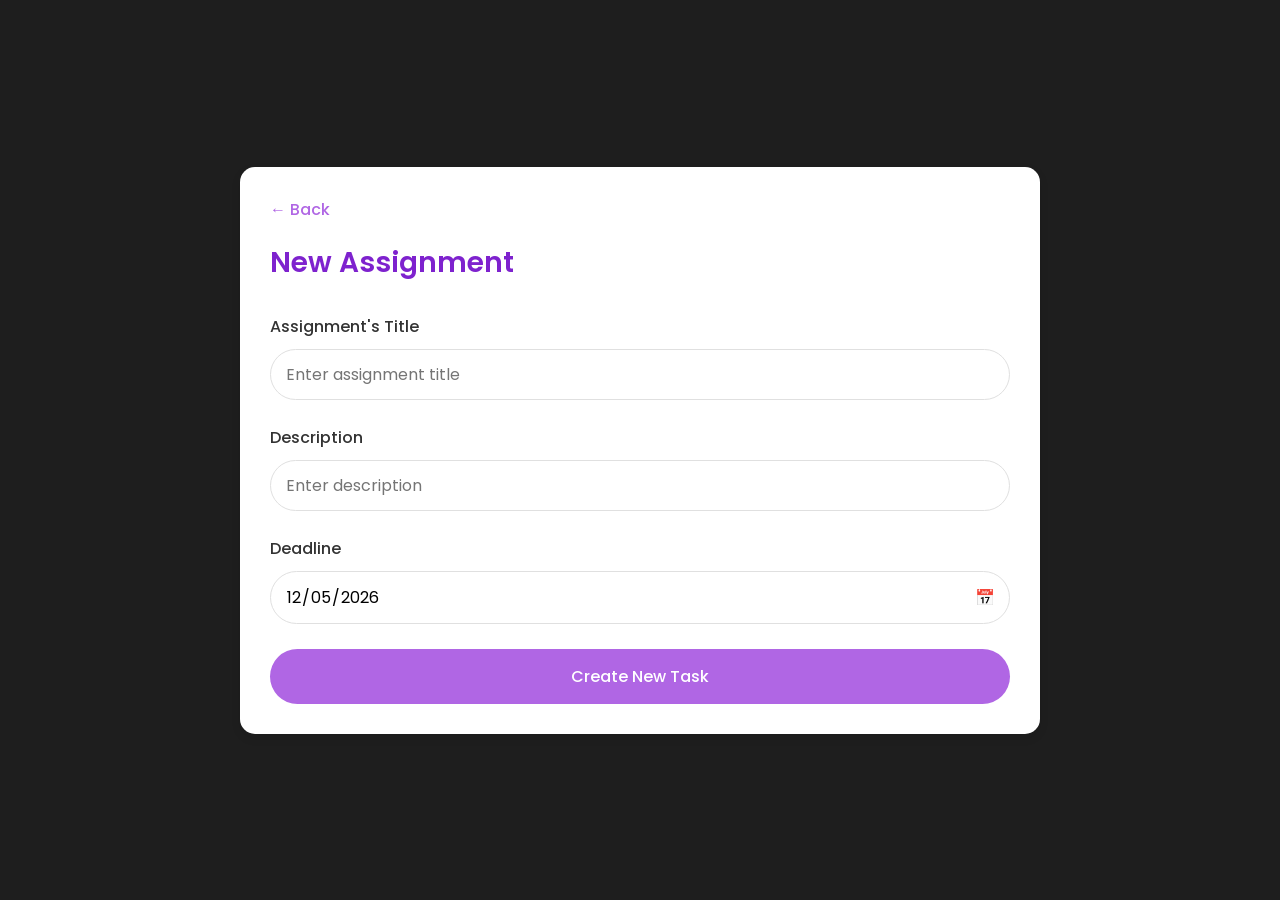
<file: todo.html>
<!DOCTYPE html>
<html lang="en">
<head>
    <meta charset="UTF-8">
    <meta name="viewport" content="width=device-width, initial-scale=1.0">
    <title>New Assignment | Todo List</title>
    <link rel="preconnect" href="https://fonts.googleapis.com">
    <link rel="preconnect" href="https://fonts.gstatic.com" crossorigin>
    <link href="https://fonts.googleapis.com/css2?family=Poppins:wght@300;400;500;600;700&display=swap" rel="stylesheet">
    <link rel="stylesheet" href="styles.css">
</head>
<body>
    <div class="container">
        <div class="form-container">
            <div class="back-link">
                <a href="todo.php">← Back</a>
            </div>
            
            <h1>New Assignment</h1>
            
            <form id="taskForm" action="todo.php" method="POST">
                <div class="form-group">
                    <label for="title">Assignment's Title</label>
                    <input type="text" id="title" name="title" placeholder="Enter assignment title" required>
                </div>
                
                <div class="form-group">
                    <label for="description">Description</label>
                    <input type="text" id="description" name="description" placeholder="Enter description" required>
                </div>
                
                <div class="form-group">
                    <label for="deadline">Deadline</label>
                    <div class="date-input-container">
                        <input type="date" id="deadline" name="deadline" required>
                        <span class="calendar-icon">📅</span>
                    </div>
                </div>
                
                <button type="submit" class="create-btn">Create New Task</button>
            </form>
        </div>
    </div>

    <script src="todo.js"></script>
</body>
</html>
</file>
<file: styles.css>
* {
    margin: 0;
    padding: 0;
    box-sizing: border-box;
    font-family: 'Poppins', sans-serif;
}

body {
    background-color: #1e1e1e;
    color: #333;
    display: flex;
    justify-content: center;
    align-items: center;
    min-height: 100vh;
    padding: 20px;
}

.container {
    width: 100%;
    max-width: 800px;
}

.form-container {
    background-color: #fff;
    border-radius: 15px;
    padding: 30px;
    box-shadow: 0 4px 10px rgba(0, 0, 0, 0.1);
}

.back-link a {
    color: #b066e4;
    text-decoration: none;
    font-weight: 500;
    font-size: 16px;
    margin-bottom: 20px;
    display: inline-block;
}

h1 {
    color: #7e22ce;
    margin-bottom: 30px;
    font-size: 28px;
    font-weight: 600;
}

.form-group {
    margin-bottom: 25px;
}

label {
    display: block;
    margin-bottom: 10px;
    font-weight: 500;
    color: #333;
}

input[type="text"],
input[type="date"] {
    width: 100%;
    padding: 12px 15px;
    border: 1px solid #e0e0e0;
    border-radius: 30px;
    font-size: 16px;
    outline: none;
    transition: border-color 0.3s;
}

input[type="text"]:focus,
input[type="date"]:focus {
    border-color: #b066e4;
}

.date-input-container {
    position: relative;
}

.calendar-icon {
    position: absolute;
    right: 15px;
    top: 50%;
    transform: translateY(-50%);
    pointer-events: none;
}

.create-btn {
    width: 100%;
    background-color: #b066e4;
    color: white;
    border: none;
    border-radius: 30px;
    padding: 15px;
    font-size: 16px;
    font-weight: 500;
    cursor: pointer;
    transition: background-color 0.3s;
}

.create-btn:hover {
    background-color: #9c4ddb;
}

/* Make the date input look more like the design */
input[type="date"] {
    appearance: none;
    -webkit-appearance: none;
    padding-right: 40px; /* Space for the calendar icon */
}

/* Remove the default calendar icon in some browsers */
input[type="date"]::-webkit-calendar-picker-indicator {
    opacity: 0;
    width: 100%;
    height: 100%;
    position: absolute;
    top: 0;
    left: 0;
    cursor: pointer;
}

/* Task list styles */
.task-list {
    margin-top: 20px;
}

.task-item {
    display: flex;
    align-items: flex-start;
    background-color: #f9f9f9;
    border-radius: 10px;
    padding: 15px;
    margin-bottom: 15px;
    border-left: 4px solid #b066e4;
    position: relative;
    transition: all 0.3s ease;
}

.task-item.completed {
    opacity: 0.7;
    border-left-color: #4CAF50;
    background-color: #f0f8f0;
}

.task-item.completing {
    animation: complete-animation 0.5s;
}

@keyframes complete-animation {
    0% { transform: translateX(0); }
    25% { transform: translateX(5px); }
    50% { transform: translateX(-5px); }
    75% { transform: translateX(5px); }
    100% { transform: translateX(0); }
}

.task-checkbox {
    margin-right: 15px;
    margin-top: 5px;
    transform: scale(1.2);
    cursor: pointer;
}

.task-content {
    flex: 1;
}

.task-title {
    font-weight: 600;
    font-size: 18px;
    margin-bottom: 5px;
}

.task-description {
    color: #666;
    margin-bottom: 10px;
}

.task-deadline {
    font-size: 14px;
    color: #888;
}

.delete-btn {
    background: none;
    border: none;
    color: #ff5252;
    font-size: 24px;
    cursor: pointer;
    padding: 0 5px;
    position: absolute;
    top: 10px;
    right: 10px;
    opacity: 0.7;
    transition: opacity 0.3s;
}

.delete-btn:hover {
    opacity: 1;
}

.add-new {
    display: inline-block;
    background-color: #b066e4;
    color: white;
    padding: 10px 20px;
    border-radius: 30px;
    text-decoration: none;
    margin-bottom: 20px;
    transition: background-color 0.3s;
}

.add-new:hover {
    background-color: #9c4ddb;
}

.message {
    background-color: #d1e7dd;
    color: #0f5132;
    padding: 10px 15px;
    border-radius: 5px;
    margin-bottom: 20px;
    animation: fadeOut 5s forwards;
}

@keyframes fadeOut {
    0% { opacity: 1; }
    70% { opacity: 1; }
    100% { opacity: 0; }
}

.no-tasks {
    text-align: center;
    color: #666;
    margin-top: 30px;
}

/* Responsive styles */
@media (max-width: 768px) {
    .form-container {
        padding: 20px;
    }
    
    h1 {
        font-size: 24px;
    }
    
    .task-title {
        font-size: 16px;
    }
}
</file>
